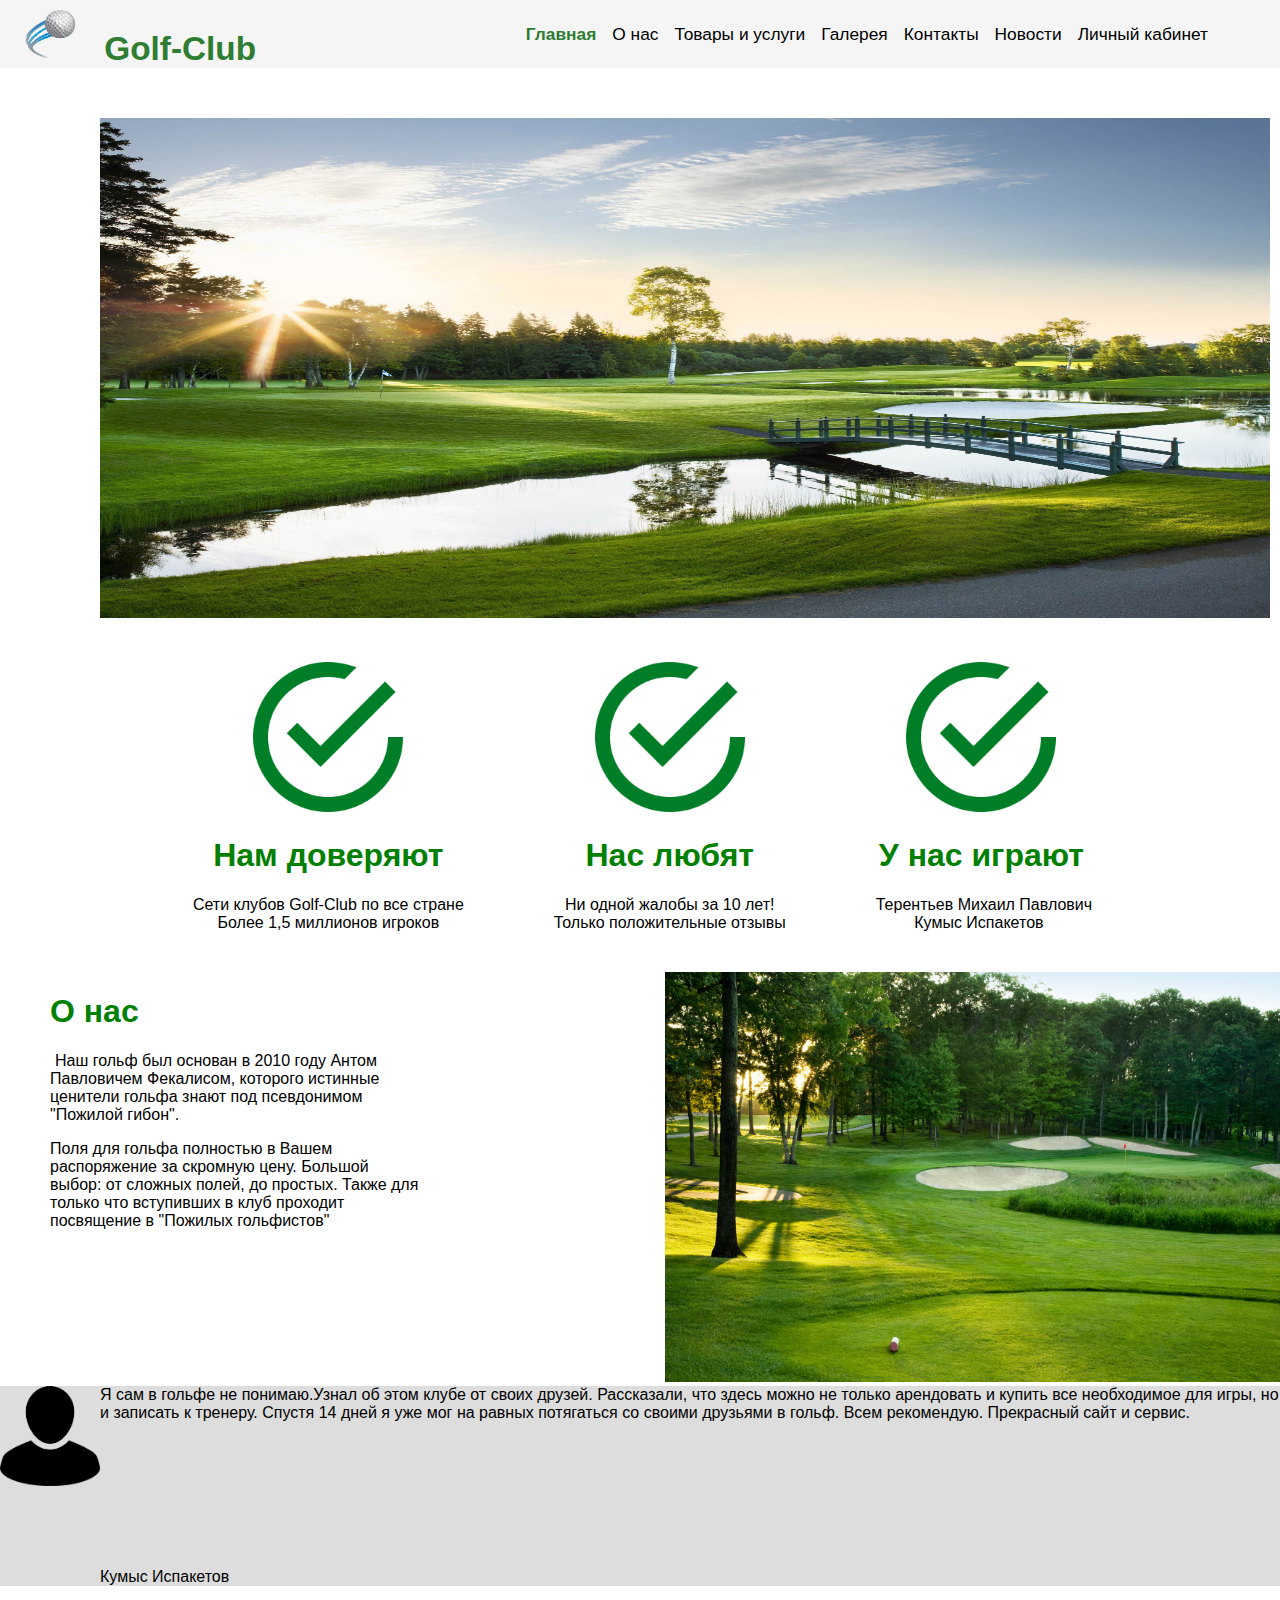
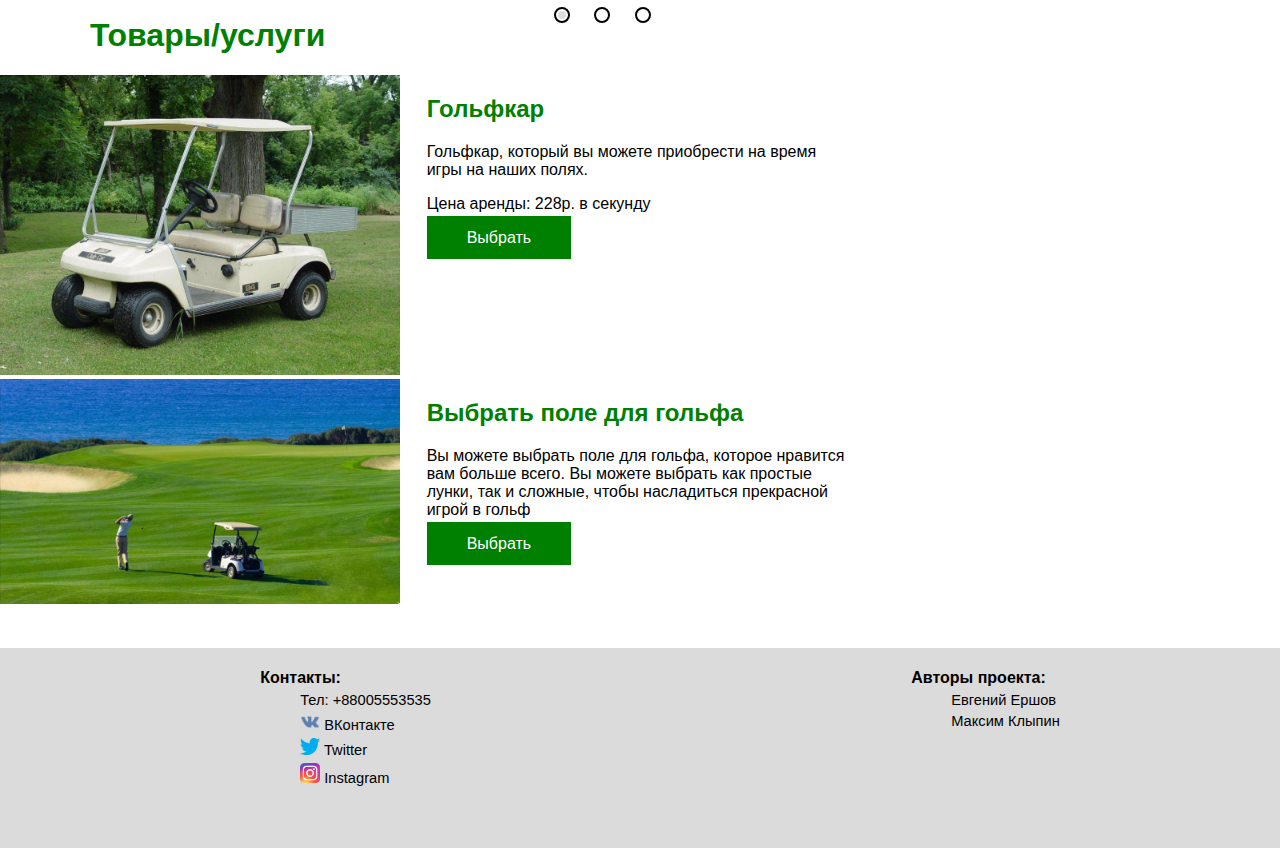
<file: index.html>
<!DOCTYPE html>
<html lang="en">
<head>
    <meta charset="UTF-8">
    <title>Main Page</title>
    <link rel="stylesheet" href="style.css" type="text/css">
    <link rel="stylesheet" href="slider.css" type="text/css">
</head>
<body>
    
    <header>
        <a href="index.html"><div class="logo">
            <div class="site-name"><img src="img/logo.png" width="90" height="50" alt=""> <b>Golf-Club</b> </div>
            </div> </a>
       <div class="main-menu-container">
            <a href="index.html"><span class = "current-location">Главная</span></a>
            <a href="About.html"><span>О нас</span> </a>
            <a href="shop.html"><span>Товары и услуги</span></a>
            <a><span>Галерея</span></a>
            <a><span>Контакты</span></a>
            <a href="news.html"><span>Новости</span></a>
            <a href="account.html"><span>Личный кабинет</span></a>
        </div>
    </header>
    <main>
        <div class="golFieldMain">
            <div class="main-pic"><img class="img" src="img/golfFieldMain.jpg" height="600" width="100%"  alt=""></div>
            <div class="plysi">
                <div class="mark"> <img src="img/icon.png" height="150" width="150" alt="">
                    <div class="text"><h1>Нам доверяют</h1> <span>Сети клубов Golf-Club по все стране</span> <br> <span>Более 1,5 миллионов игроков</span> </div>
                </div>
                <div class="mark">
                    <img src="img/icon.png" height="150" width="150" alt="">
                    <h1>Нас любят</h1> <span>Ни одной жалобы за 10 лет!</span> <br> <span>Только положительные отзывы</span>
                </div>      
                <div class="mark marklast">
                    <img src="img/icon.png" height="150" width="150" alt="">
                    <h1>У нас играют</h1> <span> Терентьев Михаил Павлович <br> Кумыс Испакетов </span>
                </div>
            </div>
        </div>
        <div class="about">
            <div class="about-us-col-1">
                <h1>О нас</h1> 
                <span>Наш гольф был основан в 2010 году Антом Павловичем Фекалисом, которого истинные ценители гольфа знают под псевдонимом "Пожилой гибон". <p> Поля для гольфа полностью в Вашем распоряжение за скромную цену. Большой выбор: от сложных полей, до простых. Также для только что вступивших в клуб проходит посвящение в "Пожилых гольфистов"</p></span>
            </div>
            <div class="col-2"> <img src="img/golfFieldAbout.jpg" alt=""  width=""> </div>
        </div>
        
       <div class="slider-container">
	<input type="radio" name="point" id="slide1" checked>
	<input type="radio" name="point" id="slide2">
	<input type="radio" name="point" id="slide3">
	<div class="slider">
        <div class="slides slide1"><img src="img/profile-avatar.png" width="100" height="100" alt=""><div class="info">Я сам в гольфе не понимаю.Узнал об этом клубе от своих друзей. Рассказали, что здесь можно не только арендовать и купить все необходимое для игры, но и записать к тренеру. Спустя 14 дней я уже мог на равных потягаться со своими друзьями в гольф. Всем рекомендую. Прекрасный сайт и сервис.<br><div class="name">Кумыс Испакетов</div></div></div>
        
		<div class="slides slide2"><img src="img/profile-avatar.png" width="100" height="100" alt=""><div class="info">Друзья рассказали, что здесь можно купить все необходимое для игры и не только. Давно искал нечто похожее и наконец нашел. Безумно благодарен создателям.<br><div class="name">Тетрапак Молокоев</div></div></div>
		
		<div class="slides slide3"><img src="img/profile-avatar.png" width="100" height="100" alt=""><div class="info">Очень люблю этот клуб! Часто играю и люблю эту игру. Когда узнал про этот сайт и услуги, которые они предоставляют, полностью забыл про другие клубы. Сервис просто на высоте. Товар всегда качественный и надежный. На этих людей можно положиться. Всем рекомендую.<br><div class="name">Жамсык Жамсыков</div></div></div>
	</div>	
	<div class="controls">
		<label for="slide1"></label>
		<label for="slide2"></label>
		<label for="slide3"></label>
	</div>
</div>
        <div class="shop">
            <h1>Товары/услуги</h1>
            <div class="golf-car">
                <div class="golf-car-pic"> <img src="img/car.jpg" width="400" height="auto" alt=""></div>
                <div class="golf-car-info">
                    <h2>Гольфкар</h2>
                    <p>Гольфкар, который вы можете приобрести на время игры на наших полях.</p>
                    <div class = "info">
                        <p>Цена аренды: 228р. в секунду</p>
                        <a href="shop.html" class="choose">Выбрать</a>
                    </div>
                </div>
            </div>
            <div class="golf-field">
                <div class="golf-field-pic"><img src="img/golfField.jpg" width="400" height="auto"  alt=""></div>
                <div class="golf-field-info">
                    <h2>Выбрать поле для гольфа</h2>
                    <p></p>
                    <p>Вы можете выбрать поле для гольфа, которое нравится вам больше всего. Вы можете выбрать как простые лунки, так и сложные, чтобы насладиться прекрасной игрой в гольф</p>
                    <a href="shop.html" class="choose">Выбрать</a>
                </div>
            </div>
        </div>
    </main>
    <footer>
        <ul class = "footer-ul">
            <li class = "top-li"> <a class = "top-a">Контакты:</a><ul class = "footer-ul">
                    <li> Тел: +88005553535</li>
                    <li> <a href ="https://vk.com/e_e_r_2002" class ="footer-1"><img src="img/vk.png" width="20" height="17" alt=""> ВКонтакте</a></li>
                    <li> <a href ="https://twitter.com/Ponasenkov" class ="footer-2"><img src="img/twitter.png" width="20" height="17" alt="">       Twitter</a></li>
                    <li> <a href ="https://www.instagram.com/evgenii_ponasenkov/" class ="footer-3"><img src="img/instagram.png" width="20" height="20" alt=""> Instagram</a> </li>
                </ul>
            </li>
        </ul>
        <ul class = "footer-ul">
            <li class = "top-li"><a class ="top-a"> Авторы проекта:</a> 
                <ul class = "footer-ul">
                <li>Евгений Ершов</li>
                <li>Максим Клыпин</li>
                </ul>
            </li> 
        </ul>
    </footer>
</body>
</html>
</file>
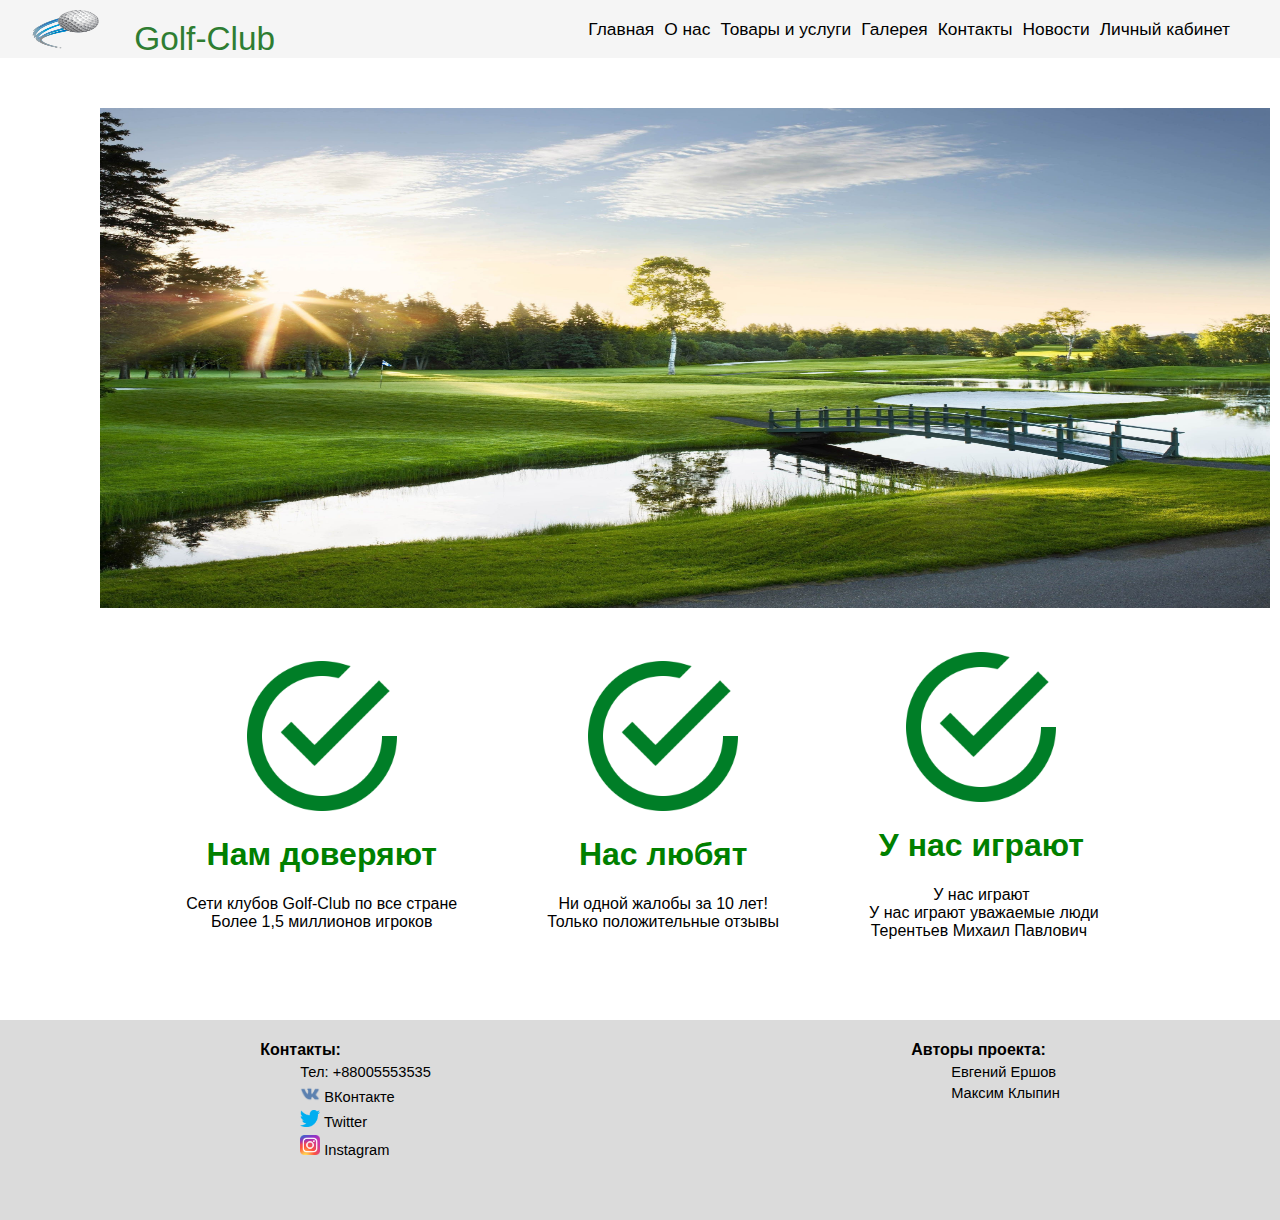
<file: About.html>
<!DOCTYPE html>
<html lang="en">
<head>
    <meta charset="UTF-8">
    <title>Main Page</title>
    <link rel="stylesheet" href="style.css" type="text/css">
</head>
<body>
    
   <header>
        <a href="index.html"><div class="logo">
            <div class="site-name"><img src="img/logo.png" width="120" height="40" alt=""> Golf-Club </div>
            </div> </a>
       <div class="main-menu-container"> <div class="main-menu">
            <a href="index.html"><span>Главная</span></a>
            <a href="About.html"><span>О нас</span> </a>
            <a href="shop.html"><span>Товары и услуги</span></a>
            <span>Галерея</span>
            <span>Контакты</span>
            <a href="news.html"><span>Новости</span></a>
            <a href="account.html"><span>Личный кабинет</span></a>
        </div>
       </div>
    </header>
    <main>
        <div class="golFieldMain">
            <img class="img" src="img/golfFieldMain.jpg" height="600" width="100%"  alt="">
            <div class="plysi">
            <div class="mark"> <img src="img/icon.png" height="150" width="150" alt="">
            <div class="text"><h1>Нам доверяют</h1> <span>Сети клубов Golf-Club по все стране</span> <br> <span>Более 1,5 миллионов игроков</span> </div>
            
            </div>
            <div class="mark">
               <img src="img/icon.png" height="150" width="150" alt="">
                <h1>Нас любят</h1> <span>Ни одной жалобы за 10 лет!</span> <br> <span>Только положительные отзывы</span>
            </div>      
          <div class="mark">
               <img src="img/icon.png" height="150" width="150" alt="">
                <h1>У нас играют</h1> <span>У нас играют</span> <br> <span>У нас играют уважаемые люди <br> Терентьев Михаил Павлович</span>
            </div>
        </div>
        </div>
        
        
    </main>
    <footer>
        <ul class = "footer-ul">
            <li class = "top-li"> <a class = "top-a">Контакты:</a><ul class = "footer-ul">
                    <li> Тел: +88005553535</li>
                    <li> <a href ="https://vk.com/e_e_r_2002" class ="footer-1"><img src="img/vk.png" width="20" height="17" alt=""> ВКонтакте</a></li>
                    <li> <a href ="https://twitter.com/Ponasenkov" class ="footer-2"><img src="img/twitter.png" width="20" height="17" alt="">       Twitter</a></li>
                    <li> <a href ="https://www.instagram.com/evgenii_ponasenkov/" class ="footer-3"><img src="img/instagram.png" width="20" height="20" alt=""> Instagram</a> </li>
                </ul>
            </li>
        </ul>
        <ul class = "footer-ul">
            <li class = "top-li"><a class ="top-a"> Авторы проекта:</a> 
                <ul class = "footer-ul">
                <li>Евгений Ершов</li>
                <li>Максим Клыпин</li>
                </ul>
            </li> 
        </ul>
    </footer>
    
</body>
</html>
</file>
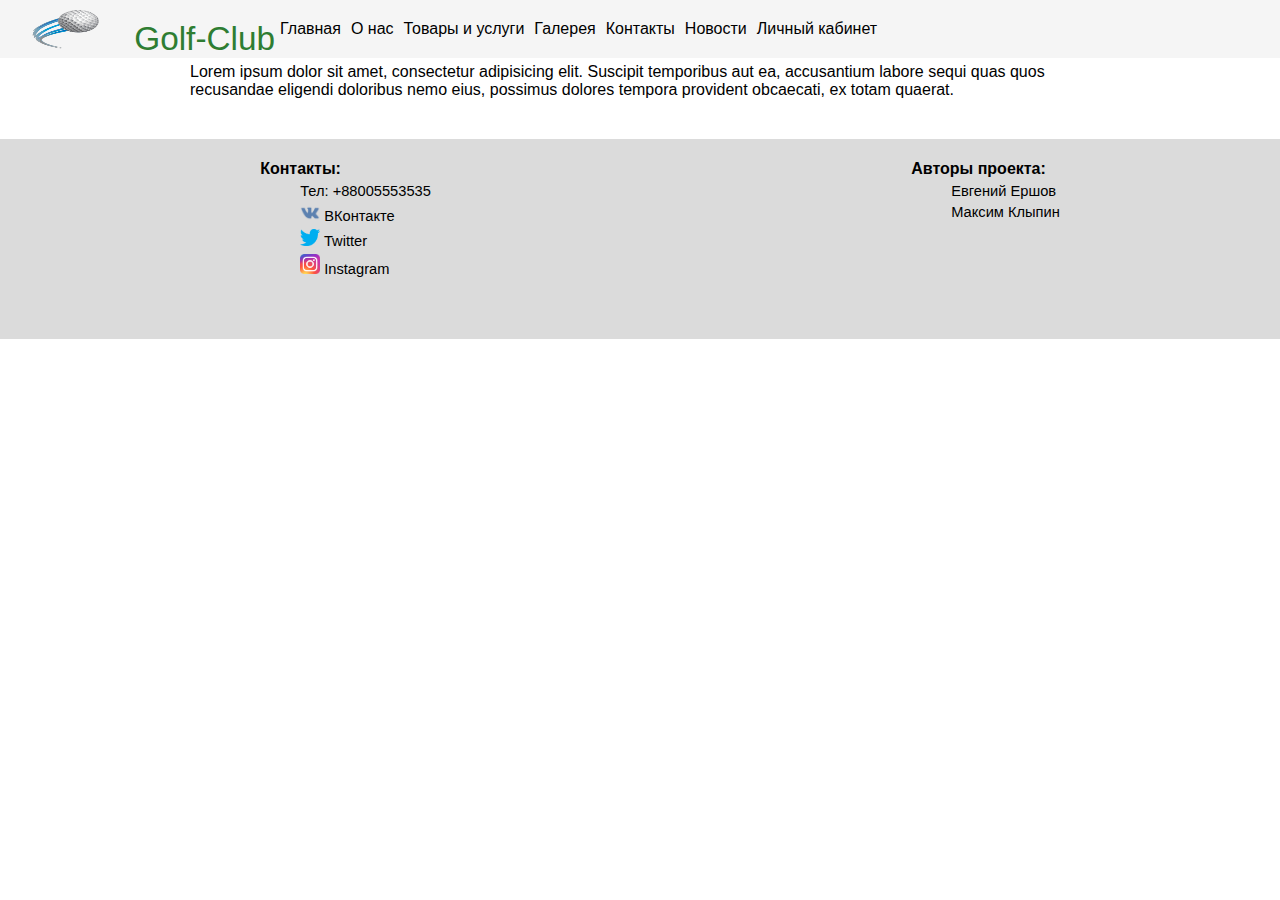
<file: myAccount.html>
<!DOCTYPE html>
<html lang="en">
<head>
    <meta charset="UTF-8">
    <title>Личный кабинет</title>
    <link rel="stylesheet" href="style.css" type="text/css">
    <link rel="stylesheet" href="myAccount.css" type="text/css">
</head>
<body>
    
     <header>
        <a href="index.html"><div class="logo">
            <div class="site-name"><img src="img/logo.png" width="120" height="40" alt=""> Golf-Club </div>
            </div> </a>
        <div class="main-menu">
            <a href="index.html"><span>Главная</span></a>
            <a href="About.html"><span>О нас</span> </a>
            <a href="shop.html"><span>Товары и услуги</span></a>
            <span>Галерея</span>
            <span>Контакты</span>
            <a href="news.html"><span>Новости</span></a>
            <a href="account.html"><span>Личный кабинет</span></a>
        </div>
    </header>
    <main>
        <div class="content">
            Lorem ipsum dolor sit amet, consectetur adipisicing elit. Suscipit temporibus aut ea, accusantium labore sequi quas quos recusandae eligendi doloribus nemo eius, possimus dolores tempora provident obcaecati, ex totam quaerat.
        </div>
    </main>
    <footer>
        <ul class = "footer-ul">
            <li class = "top-li"> <a class = "top-a">Контакты:</a><ul class = "footer-ul">
                    <li> Тел: +88005553535</li>
                    <li> <a href ="https://vk.com/e_e_r_2002" class ="footer-1"><img src="img/vk.png" width="20" height="17" alt=""> ВКонтакте</a></li>
                    <li> <a href ="https://twitter.com/Ponasenkov" class ="footer-2"><img src="img/twitter.png" width="20" height="17" alt="">       Twitter</a></li>
                    <li> <a href ="https://www.instagram.com/evgenii_ponasenkov/" class ="footer-3"><img src="img/instagram.png" width="20" height="20" alt=""> Instagram</a> </li>
                </ul>
            </li>
        </ul>
        <ul class = "footer-ul">
            <li class = "top-li"><a class ="top-a"> Авторы проекта:</a> 
                <ul class = "footer-ul">
                <li>Евгений Ершов</li>
                <li>Максим Клыпин</li>
                </ul>
            </li> 
        </ul>
    </footer>
</body>
</html>
</file>
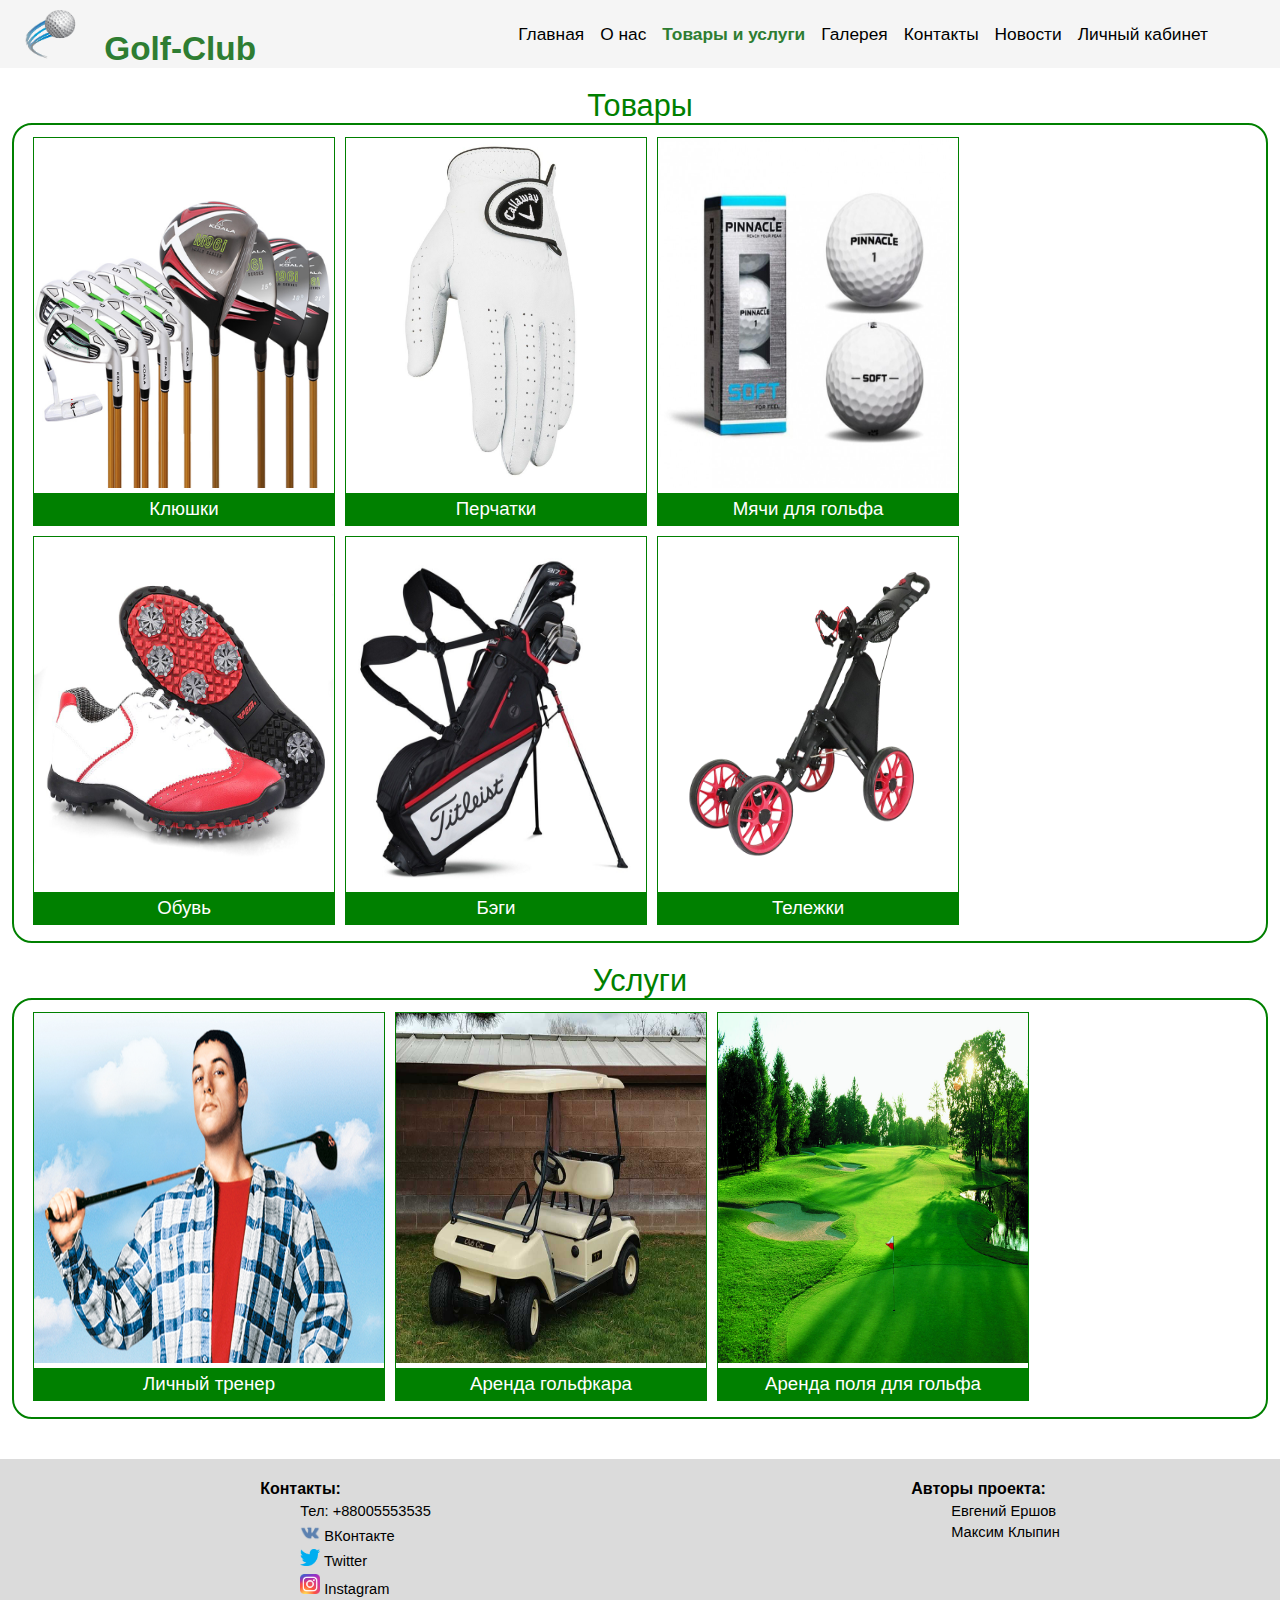
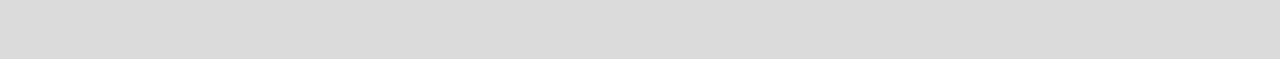
<file: shop.html>
<!DOCTYPE html>
<html lang="en">
<head>
    <meta charset="UTF-8">
    <title>Товары и услуги</title>
    <link rel="stylesheet" href="style.css" type="text/css">
    <link rel="stylesheet" href="shop.css" type="text/css">
</head>
<body>
    <header>
        <a href="index.html"><div class="logo">
            <div class="site-name"><img src="img/logo.png" width="90" height="50" alt=""> <b>Golf-Club</b> </div>
            </div> </a>
       <div class="main-menu-container">
            <a href="index.html"><span>Главная</span></a>
            <a href="About.html"><span>О нас</span> </a>
            <a href="shop.html"><span class = "current-location">Товары и услуги</span></a>
            <a><span>Галерея</span></a>
            <a><span>Контакты</span></a>
            <a href="news.html"><span>Новости</span></a>
            <a href="account.html"><span>Личный кабинет</span></a>
        </div>
    </header>
    <main>
                 <div class="goods-header">Товары</div><fieldset class = "good-fieldset">
       <div class="catalog">
            <a href="goods/goods-sites/golf-stick.html"><div class="goods-prew">
                <img src="goods/golf-stick-prew.jpg" height="350" width="300" alt="">
                <div class="goods-name">Клюшки</div>
                </div></a>
            <div class="goods-prew">
                <img src="goods/gloves-prew.jpg" height="350" width="300" alt="">
                <div class="goods-name">Перчатки</div>
            </div>
            <div class="goods-prew">
                <img src="goods/ball-prew.jpg" height="350" width="300" alt="">
                <div class="goods-name">Мячи для гольфа</div>
            </div>
            <div class="goods-prew">
                <img src="goods/shoes-prew.jpg" height="350" width="300" alt="">
                <div class="goods-name">Обувь</div>
            </div>
            <div class="goods-prew">
                <img src="goods/bag-prew.jpg" height="350" width="300" alt="">
                <div class="goods-name">Бэги</div>
            </div>
            <div class="goods-prew">
                <img src="goods/golf-trolley-prew.jpg" height="350" width="300" alt="">
                <div class="goods-name">Тележки</div>
            </div>
        </div>
        </fieldset>
        <div class="goods-header">Услуги</div><fieldset class = "good-fieldset">
            <div class="catalog">
               <div class="goods-prew">
                    <img src="goods/golf-trener.png" height="350" width="350" alt="">
                    <div class="goods-name">Личный тренер</div>
                </div>
                <div class="goods-prew">
                    <img src="goods/golf-car-prew.jpg" height="350" width="310" alt="">
                    <div class="goods-name">Аренда гольфкара</div>
                </div>
                <div class="goods-prew">
                    <img src="goods/golf-field-prew.jpg" height="350" width="310" alt="">
                    <div class="goods-name">Аренда поля для гольфа</div>
                </div>
                </fieldset>
            </div>
    </main>
    <footer>
        <ul class = "footer-ul">
            <li class = "top-li"> <a class = "top-a">Контакты:</a><ul class = "footer-ul">
                    <li> Тел: +88005553535</li>
                    <li> <a href ="https://vk.com/e_e_r_2002" class ="footer-1"><img src="img/vk.png" width="20" height="17" alt=""> ВКонтакте</a></li>
                    <li> <a href ="https://twitter.com/Ponasenkov" class ="footer-2"><img src="img/twitter.png" width="20" height="17" alt="">       Twitter</a></li>
                    <li> <a href ="https://www.instagram.com/evgenii_ponasenkov/" class ="footer-3"><img src="img/instagram.png" width="20" height="20" alt=""> Instagram</a> </li>
                </ul>
            </li>
        </ul>
        <ul class = "footer-ul">
            <li class = "top-li"><a class ="top-a"> Авторы проекта:</a> 
                <ul class = "footer-ul">
                <li>Евгений Ершов</li>
                <li>Максим Клыпин</li>
                </ul>
            </li> 
        </ul>
    </footer>
</body>
</html>
</file>
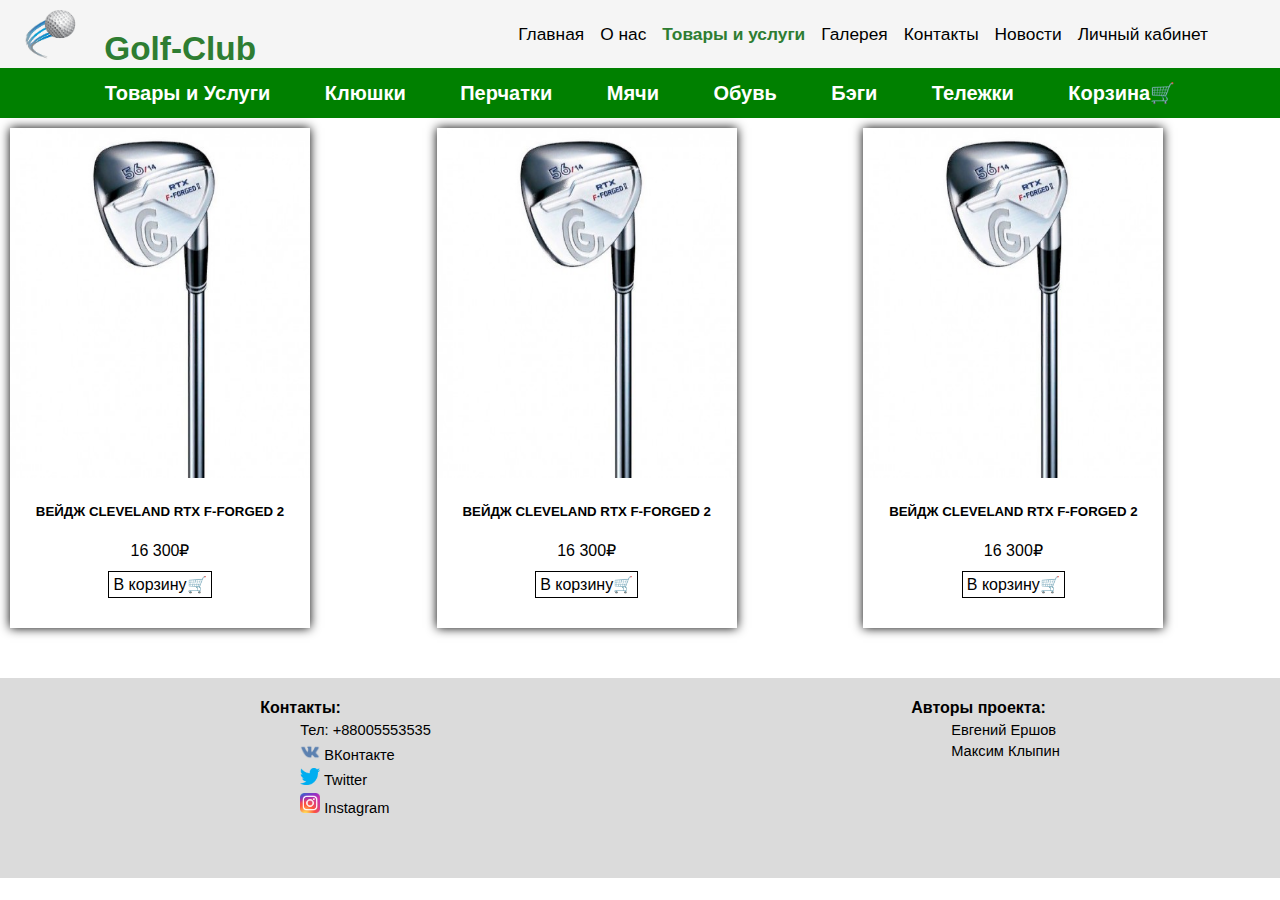
<file: goods/goods-sites/golf-stick.html>
<!DOCTYPE html>
<html lang="en">
<head>
    <meta charset="UTF-8">
    <title>Клюшки для гольфа</title>
    <link rel="stylesheet" href="../../style.css">
    <link rel="stylesheet" href="goods-styles.css">
</head>
<body>
   <header>
        <a href="../../index.html"><div class="logo">
            <div class="site-name"><img src="../../img/logo.png" width="90" height="50" alt=""> <b>Golf-Club</b> </div>
            </div> </a>
       <div class="main-menu-container">
            <a href="../../index.html"><span>Главная</span></a>
            <a href="../../About.html"><span>О нас</span> </a>
            <a href="../../shop.html"><span class = "current-location">Товары и услуги</span></a>
            <a><span>Галерея</span></a>
            <a><span>Контакты</span></a>
            <a href="../../news.html"><span>Новости</span></a>
            <a href="../../account.html"><span>Личный кабинет</span></a>
        </div>
    </header>
    <div class="goods-nav-header">
        <div class="goods-nav">
            <a href="../../../project/shop.html"><span>Товары и Услуги</span></a>
            <a href="../golf-stick.html"><span>Клюшки</span></a>
            <a href="#"><span>Перчатки</span></a>
            <a href="#"><span>Мячи</span></a>
            <a href="#"><span>Обувь</span></a>
            <a href="#"><span>Бэги</span></a>
            <a href="#"><span>Тележки</span></a>
            <a href="../../cart.html"><span class="card-box">Корзина</span></a>
        </div>
    </div>
    <div class="catalog">
        <div class="good">
            <a href="good-main-pages/golf-stick-main-page.html"><div class="good-img"><img src="goods-main/cleveland-trx-f-forged2.jpg" alt="" width="300" height="350"></div>
                <div class="h5"><h5>ВЕЙДЖ CLEVELAND RTX F-FORGED 2</h5></div> </a>
            <div class="good-price">16 300</div>
            <a href="#openModal" class="add-to-cart">В корзину</a>
        </div>
        <div class="good">
            <a href="good-main-pages/golf-stick-main-page.html"><div class="good-img"><img src="goods-main/cleveland-trx-f-forged2.jpg" alt="" width="300" height="350"></div>
                <div class="h5"><h5>ВЕЙДЖ CLEVELAND RTX F-FORGED 2</h5></div> </a>
            <div class="good-price">16 300</div>
            <a  href="#openModal" class="add-to-cart">В корзину</a>
        </div>
        <div class="good">
            <a href="good-main-pages/golf-stick-main-page.html"><div class="good-img"><img src="goods-main/cleveland-trx-f-forged2.jpg" alt="" width="300" height="350"></div>
                <div class="h5"><h5>ВЕЙДЖ CLEVELAND RTX F-FORGED 2</h5></div> </a>
            <div class="good-price">16 300</div>

            <a href="#openModal" class="add-to-cart">В корзину</a>
            <div id="openModal" class="openModal">
                <div>
                    <a href="#close" title="Закрыть" class="close">X</a>
                    <h2>Товар добавлен в корзину!</h2>
                    <p>Спасибо, что выбрали нас.</p>
                    <a href="../../../cart.html"><p>Перейти к оформлению заказа</p></a>
            </div>

            </div>
        </div>
    </div>
    <footer>
        <ul class = "footer-ul">
            <li class = "top-li"> <a class = "top-a">Контакты:</a><ul class = "footer-ul">
                    <li> Тел: +88005553535</li>
                    <li> <a href ="https://vk.com/e_e_r_2002" class ="footer-1"><img src="../../img/vk.png" width="20" height="17" alt=""> ВКонтакте</a></li>
                    <li> <a href ="https://twitter.com/Ponasenkov" class ="footer-2"><img src="../../img/twitter.png" width="20" height="17" alt="">       Twitter</a></li>
                    <li> <a href ="https://www.instagram.com/evgenii_ponasenkov/" class ="footer-3"><img src="../../img/instagram.png" width="20" height="20" alt=""> Instagram</a> </li>
                </ul>
            </li>
        </ul>
        <ul class = "footer-ul">
            <li class = "top-li"><a class ="top-a"> Авторы проекта:</a> 
                <ul class = "footer-ul">
                <li>Евгений Ершов</li>
                <li>Максим Клыпин</li>
                </ul>
            </li> 
        </ul>
    </footer>
</body>
</html>
</file>
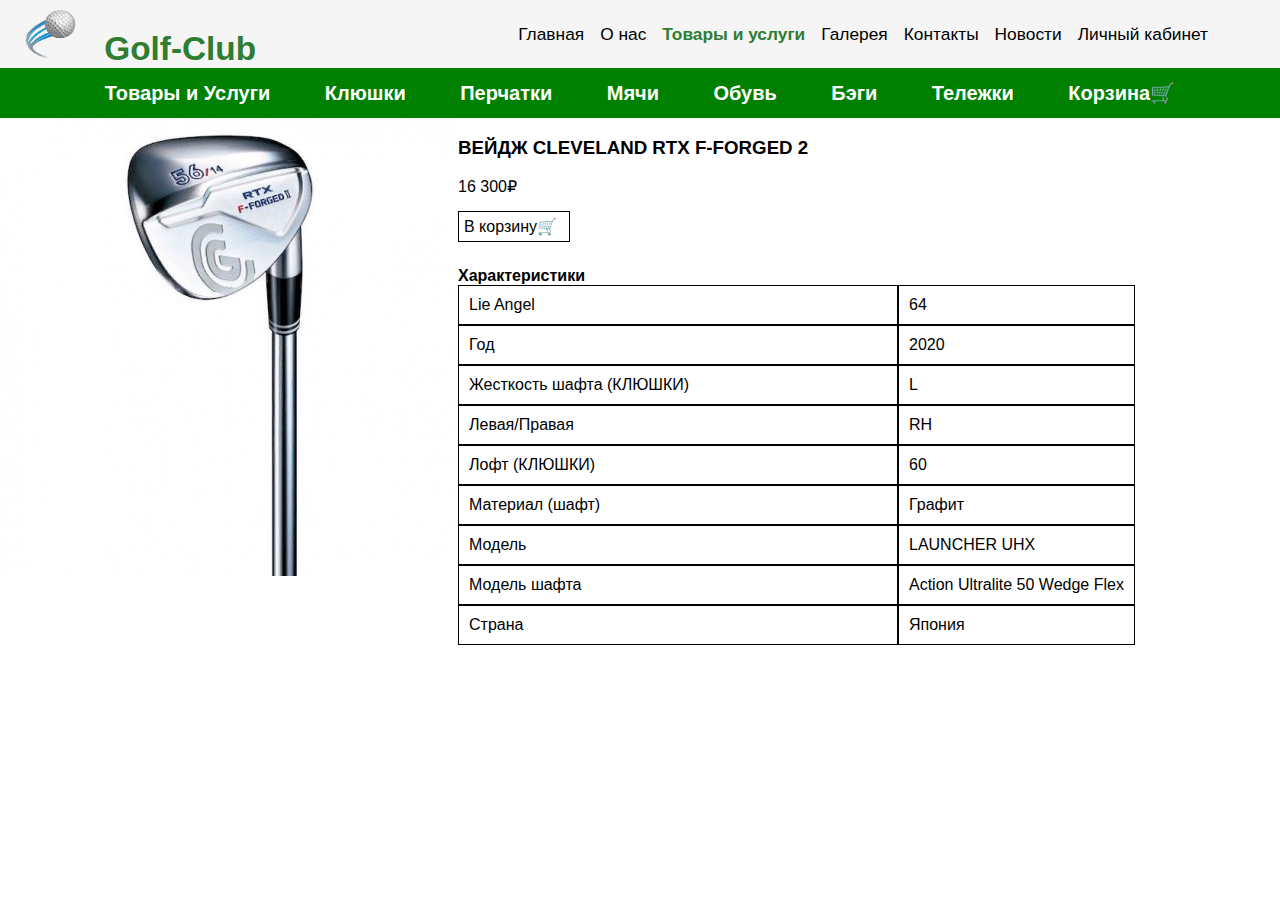
<file: goods/goods-sites/good-main-pages/golf-stick-main-page.html>
<!DOCTYPE html>
<html lang="en">
<head>
    <meta charset="UTF-8">
    <title>ВЕЙДЖ CLEVELAND RTX F-FORGED 2</title>
    <link rel="stylesheet" href="../../../style.css">
    <link rel="stylesheet" href="../goods-styles.css">
</head>
<body>
         <header>
        <a href="../../../index.html"><div class="logo">
            <div class="site-name"><img src="../../../img/logo.png" width="90" height="50" alt=""> <b>Golf-Club</b> </div>
            </div> </a>
       <div class="main-menu-container">
            <a href="../../../index.html"><span>Главная</span></a>
            <a href="../../../About.html"><span>О нас</span> </a>
            <a href="../../../shop.html"><span class = "current-location">Товары и услуги</span></a>
            <a><span>Галерея</span></a>
            <a><span>Контакты</span></a>
            <a href="../../../news.html"><span>Новости</span></a>
            <a href="../../../account.html"><span>Личный кабинет</span></a>
        </div>
    </header>
    <div class="goods-nav-header">
        <div class="goods-nav">
            <a href="../../../shop.html"><span>Товары и Услуги</span></a>
            <a href="../golf-stick.html"><span>Клюшки</span></a>
            <a href="#"><span>Перчатки</span></a>
            <a href="#"><span>Мячи</span></a>
            <a href="#"><span>Обувь</span></a>
            <a href="#"><span>Бэги</span></a>
            <a href="#"><span>Тележки</span></a>
            <a href="../../../cart.html"><span class="card-box">Корзина</span></a>
        </div>
    </div>
    <main>
       <div class="good-container">
            <div class="golf-stic-pic"><img src="../goods-main/cleveland-trx-f-forged2.jpg" alt=""></div>
           <div class="good-info"><h3>ВЕЙДЖ CLEVELAND RTX F-FORGED 2</h3>
               <div class="good-price">16 300</div>
               <a href="#openModal"><div class="add-cart">В корзину</div></a>
                <div id="openModal" class="openModal">
                <div>
                    <a href="#close" title="Закрыть" class="close">X</a>
                    <h2>Товар добавлен в корзину!</h2>
                    <p>Спасибо, что выбрали нас.</p>
                    <a href="../../../cart.html"><p>Перейти к оформлению заказа</p></a>
                    <a href="#close"><p>Продолжить покупки</p></a>
                </div>

            </div>
               <div class="specifications">
                   <div class="table-head">Характеристики</div>
                   <div class="table-info">
                       <div>Lie Angel</div>
                       <div>Год</div>
                       <div>Жесткость шафта (КЛЮШКИ)</div>
                       <div>Левая/Правая</div>
                       <div>Лофт (КЛЮШКИ)</div>
                       <div>Материал (шафт)</div>
                       <div>Модель</div>
                       <div>Модель шафта</div>
                       <div>Страна</div>
                   </div>
                   <div class="table-info-r">
                       <div>64</div>
                       <div>2020</div>
                       <div>L</div>
                       <div>RH</div>
                       <div>60</div>
                       <div>Графит</div>
                       <div>LAUNCHER UHX</div>
                       <div>Action Ultralite 50 Wedge Flex</div>
                       <div>Япония</div>
                   </div>
               </div>
           </div>
        </div>
    </main>
</body>
</html>
</file>
<file: style.css>
body{
    margin: 0;
    font-family: "Arial";
}

header{
    display: flex;
    flex-basis: 500px;
    align-items: center;
    background-color: #f5f5f5;
}
main{
/*    margin: 10px;*/
}
img{
    max-width: 100%;
}
a{
    text-decoration: none;
    color: black;
}
.main-menu-container>a:hover{
    color: rgb(46,125,50);
    transition-duration: 0.25s; 
}
.main-menu-container{
    display: flex;
    justify-content: flex-end;
    width: 75%;
    font-size: 13pt;
}
.main-menu{
    display: flex;
    justify-content: flex-end;
}
.plysi{
    align-items: center;
}
span{
    padding-left: 5px;
    padding-right: 5px;
}
.current-location{
    color: rgb(46,125,50);
    font-weight: bold;
}
.logo{
    padding-top: 10px;
    display: inline-block;
    padding-left: 5px;
/*    float: left;*/
    
}
.site-name{
    font-size: 25pt;
    color: rgb(46,125,50);
}
.img{
    height: 500px;
    width: 1170px;
    padding-left: 100px;
    padding-top: 50px;
}
.plysi{   
    display: flex;
    justify-content: center;
    flex-wrap: wrap;
    overflow: hidden;
}
.mark{
    padding: 40px;
}
.about{
    display: grid;
    grid-template-columns: 1fr 1fr;
    padding-left: 50px;
}
.shop{
    display: table;
}
.golf-car, .golf-field{
    display: grid;
    grid-template-columns: 1fr 1fr 1fr;
}
a.choose{
    color: #fff;
    text-decoration: none;
    user-select: none;
    background-color: #008000;
    padding: 13px;
    padding-right: 40px;
    padding-left: 40px;
}
/*
.card-box{
    display: flex;
    justify-content: flex-end;
}
*/
.card-box:hover{
    color: white;
}
.card-box::after{
    content: '\1F6D2';
}
h1,h2{
    color: #008000;
}
.mark{
    text-align: center;
}
.about-us-col-1{
   width: 60%;
}
.cube{
    background-color: #008000;
    width: 100px;
    height: 300px;
}
.shop>h1{
    padding-left: 90px;
}
.main-menu-container > a > span{
    margin-left:3px;
    margin-right: 3px;
}
.choose:hover{
    font-size: 13pt;
    transition-duration: 0.1s;
}
footer{
    background-color: #dbdbdb;
    height: 200px;
    width: 100%;
    margin-top: 40px;
    display: flex;
    justify-content: space-around;
}
.footer-ul{
    list-style: none;
}
.footer-ul>li{
    padding-top: 5px;
}
.top-li{
    font-size: 11pt;
}
.top-a{
    font-size: 12pt;
    font-weight: bold;
}
</file>
<file: slider.css>
.slider-container {
	height: 200px;
	margin-bottom: 10px;
	position: relative;
	width: 100%;
}
.name{
    position: absolute;
    bottom: 0;
}
.slider {
	background-color: #ddd;
	height: inherit;
	overflow: hidden;
	position: relative;
	width: inherit;
}
.slider-container > input {
	display: none;
}
.slides {
    display: flex;
	height: inherit;
	position: absolute;
	width: inherit;
}
.slides>img{
    display: flex;
}
.slider-container .controls {
	left: 50%;
	margin-left: -98px;
	position: absolute;
}

.slider-container label {
	cursor: pointer;
	display: inline-block;
	height: 8px;
	margin: 25px 12px 0 16px;
	position: relative;
	width: 8px;;
	border-radius: 50%;
}

.slider-container label:after {
	border: 2px solid black;
	content: " ";
	display: block;
	height: 12px;
	left: -4px;
	position: absolute;
	top: -4px;
	width: 12px;
	border-radius: 50%;
}
.slider-container label {
	cursor: pointer;
	display: inline-block;
	height: 8px;
	margin: 25px 12px 0 16px;
	position: relative;
	width: 8px;
	border-radius: 50%;
	transition: background ease-in-out .5s;
}

.slider-container label:hover, 
#slide1:checked ~ .controls label:nth-of-type(1),
#slide2:checked ~ .controls label:nth-of-type(2),
#slide3:checked ~ .controls label:nth-of-type(3),
#slide4:checked ~ .controls label:nth-of-type(4),
#slide5:checked ~ .controls label:nth-of-type(5) {
	background: #ddd;
}
.slides {
	height: inherit;
	opacity: 0;
	position: absolute;
	width: inherit;
	z-index: 0;
	transform: scale(1.5);
}

#slide1:checked ~ .slider > .slide1,
#slide2:checked ~ .slider > .slide2,
#slide3:checked ~ .slider > .slide3,
#slide4:checked ~ .slider > .slide4,
#slide5:checked ~ .slider > .slide5 {
	opacity: 1;
	z-index: 1;
	transform: scale(1);
}
</file>
<file: myAccount.css>
main{
    width: 100%;
}
.content{
    min-width: 530px;
  	max-width: 900px;
    width: 100%;
  	margin: 25px auto;
  	margin-bottom: 10px;
  	margin-top: 5px;
}
</file>
<file: shop.css>
main{
	font-size: 23pt;
	color: #008000;
    margin: 10px;
}
.catalog{
    display: flex;
    flex-wrap: wrap;
/*    grid-template-columns: 1fr 1fr 1fr 1fr;*/
}
.goods-header{
    display: flex;
    justify-content: center;
    margin-top: 20px;
}
.goods-prew{
    border: 1px solid green;
    margin:5px;
}
.goods-name{
	padding-top:5px;
	padding-bottom: 5px;
    background-color: #008000;
    color: white;
}

.good-fieldset{
	font-size: 14pt;
	border-radius: 20px;
	border: 2px solid #008000;
	text-align: center;
}
.goods-prew:hover {
	transition-duration: 0.25s;
}
</file>
<file: goods/goods-sites/goods-styles.css>
a>p{
    display: flex;
    justify-content: center;
    align-items: center;
    border: 2px solid green;
    border-radius: 5px;
    background-color: lightgreen;
    height: 25px;
}
.goods-nav-header{
    display: flex;
    justify-content: center;
    align-items: center;
    background-color: #008000;
    height: 50px;
    color: white;
}
.goods-nav>a>span{
    padding: 25px;
    font-weight: 600;
    font-size: 15pt;
    color: white;
}
.goods-nav>a>span:hover{
    color: darkorange;
}
.catalog{
    display: grid;
    grid-template-columns: 1fr 1fr 1fr;
    grid-template-rows: auto;
}
.good{
    min-height: 500px;
    max-width: 300px;
    margin: 10px;
/*    border: 2px solid white;*/
/*    background-color: gray;*/
    text-align: center;
    background-repeat: no-repeat;
/*    overflow: hidden;*/
    box-shadow: 0 0 10px 
}
.good-price{
    margin-bottom: 15px;
}
.good-price::after{
    content: '\20BD';
}
.add-to-cart::after{
    content: '\1F6D2';
}
.add-to-cart{
    color: black; 
    text-decoration: none; 
    user-select: none; 
    border: 1px solid black;
    padding: 4px;
}
.add-to-cart:hover{
    color: #008000;
}
.good-container{
    display: grid;
    grid-template-columns: auto 1fr;
}
.add-cart{
    border: 1px solid black;
    max-width: 100px;
    padding: 5px;
}
.add-cart::after{
    content: '\1F6D2';
}
.goods-nav-header>div>span>a{
    color: white;
}
.openModal {
	position: fixed;
	font-family: Arial, Helvetica, sans-serif;
	top: 0;
	right: 0;
	bottom: 0;
	left: 0;
	background: rgba(0,0,0,0.8);
	z-index: 99999;
	transition: opacity 400ms ease-in;
	display: none;
	pointer-events: none;
}
.openModal:target {
	display: block;
	pointer-events: auto;
}

.openModal > div {
	width: 400px;
	position: relative;
	margin: 10% auto;
	padding: 5px 20px 13px 20px;
	border-radius: 10px;
	background: #fff;
}

.close {
	background: #606061;
	color: #FFFFFF;
	line-height: 25px;
	position: absolute;
	right: -12px;
	text-align: center;
	top: -10px;
	width: 24px;
	text-decoration: none;
	font-weight: bold;
	border-radius: 12px;
	box-shadow: 1px 1px 3px #000;
}

.close:hover { 
    background: #00d9ff;
}
.specifications{
    display: table;
    border-collapse: collapse;
    margin-top: 25px;
}
.table-head{
    display: table-row;
    font-weight: bold;
}
.table-info{
    display: table-cell;
    width: 65%;
}
.table-info, .table-info-r{
    display: table-cell;
/*    width: 25%;*/
}
.table-info>div, .table-info-r>div{
/*    display: table-row;*/
    border: 1px solid black;
    padding: 10px;
}
</file>
